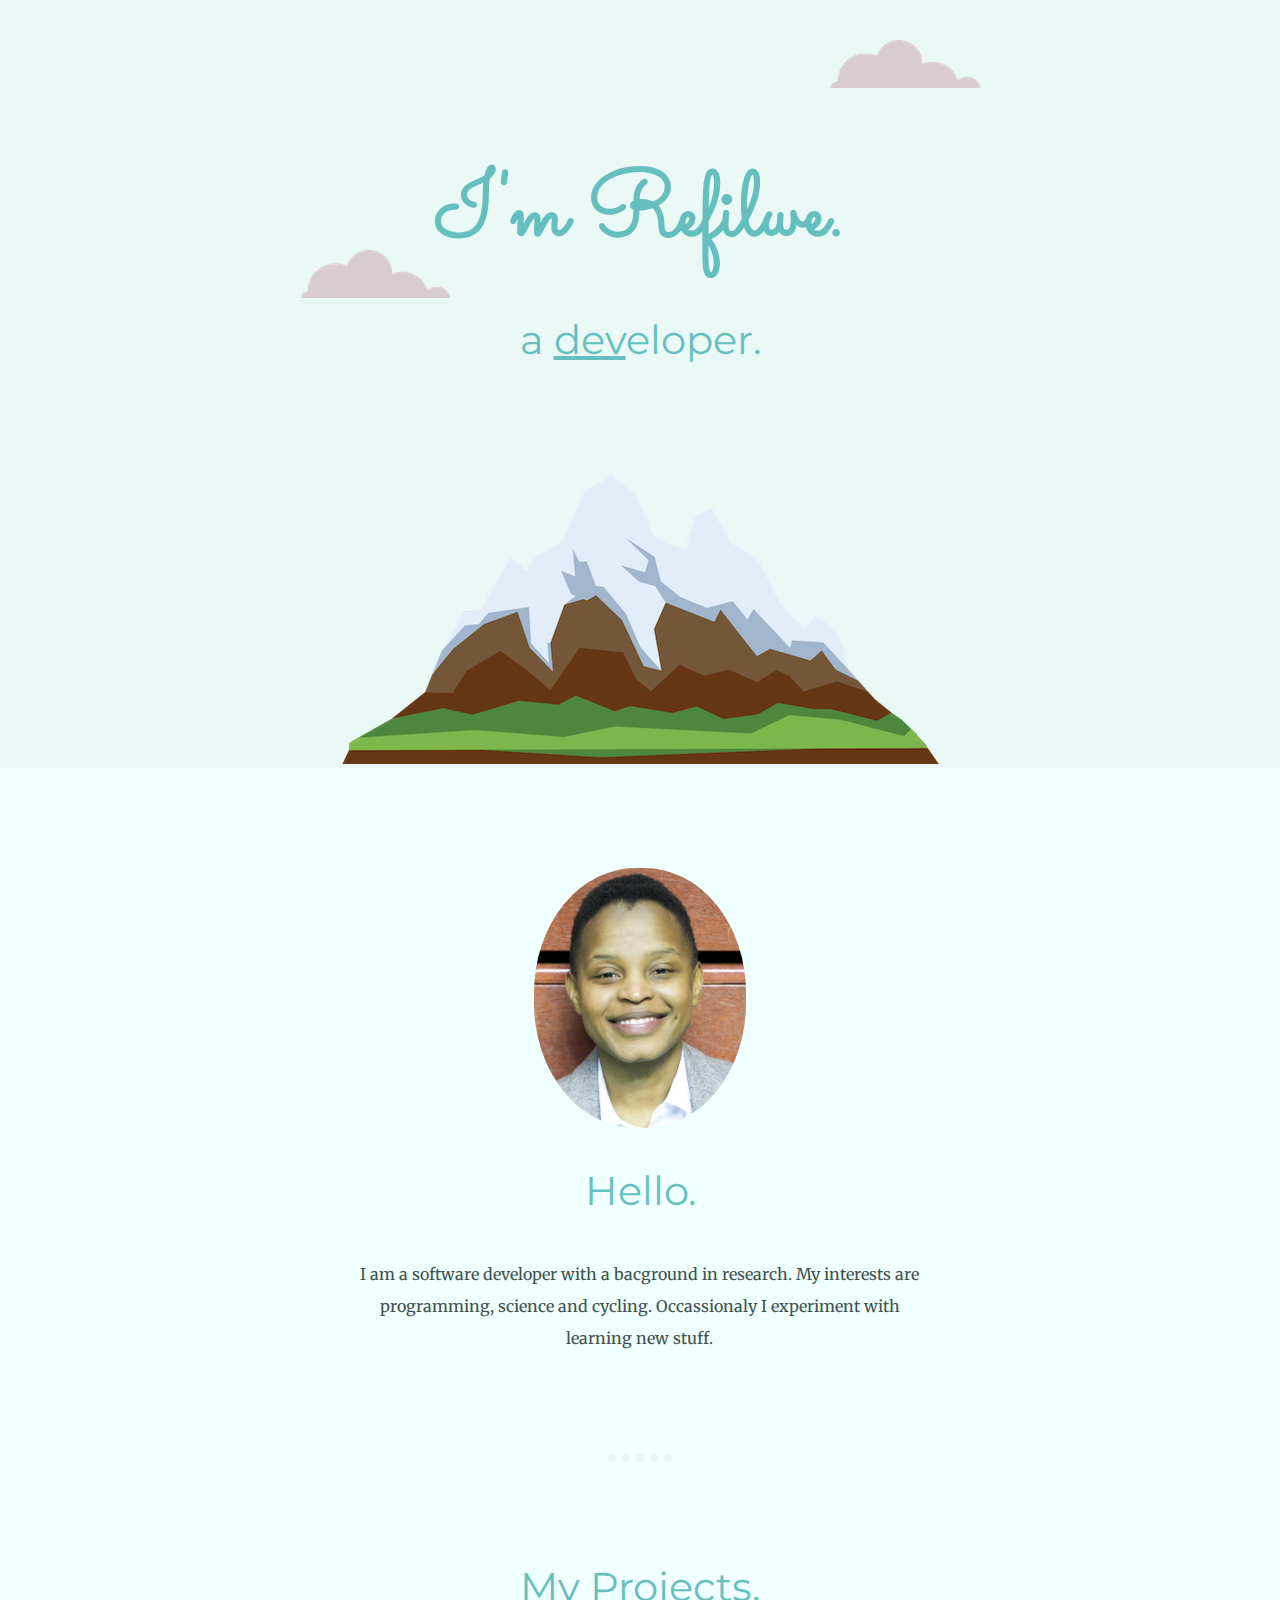
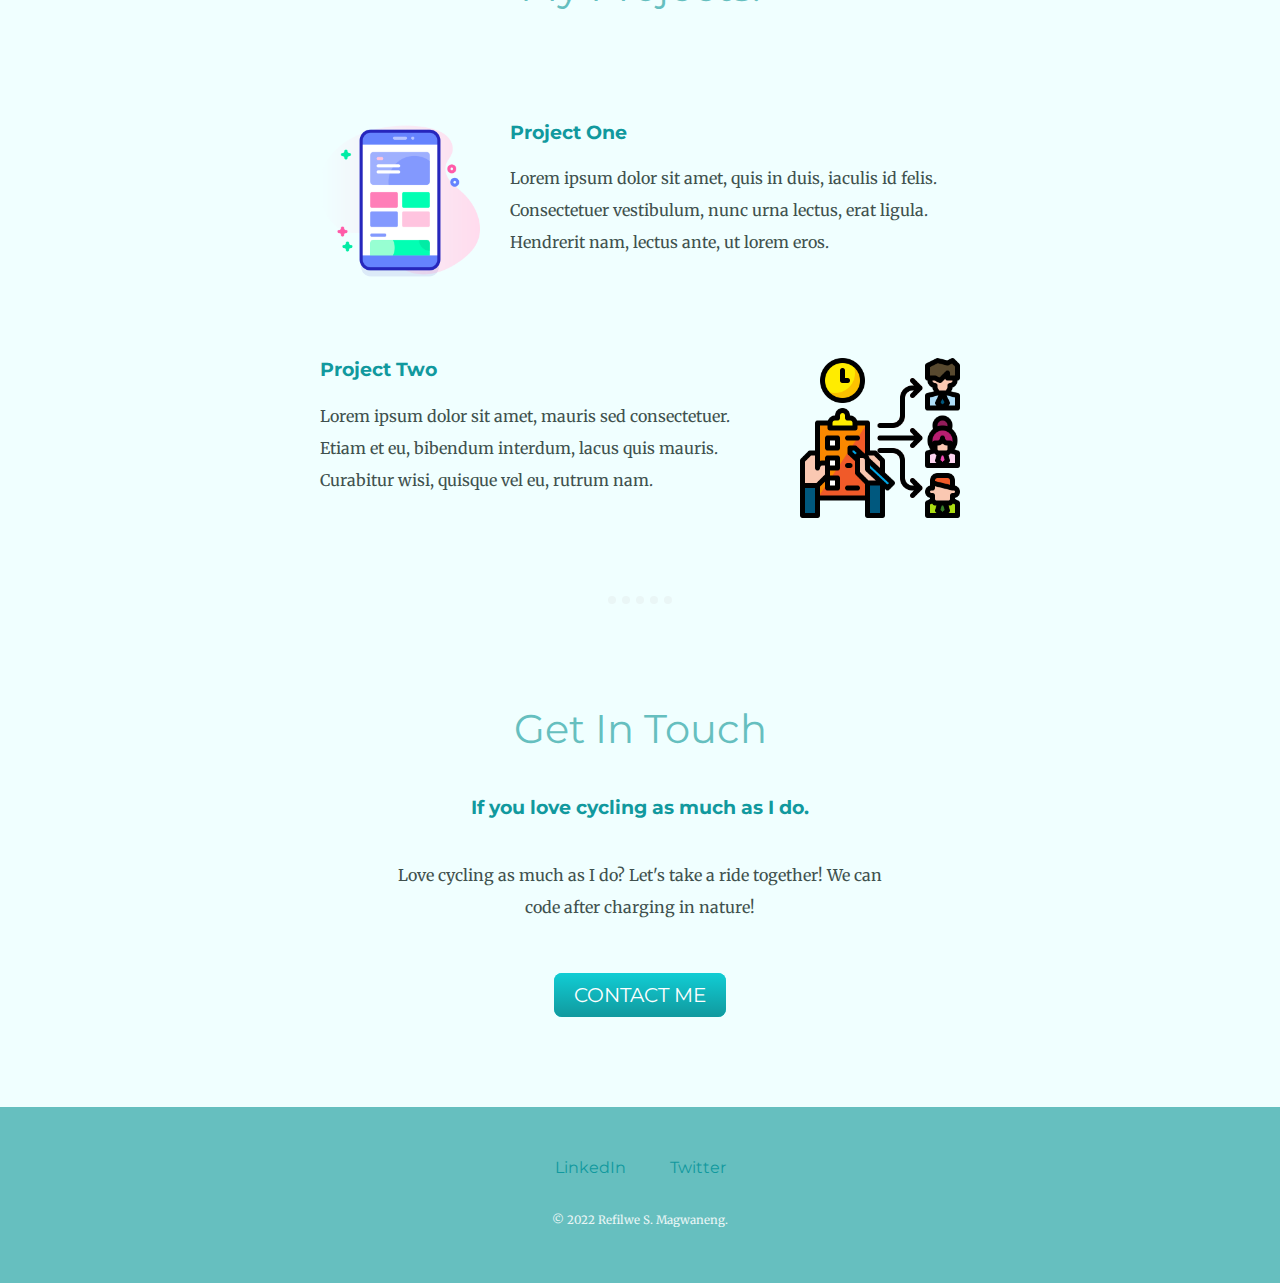
<file: index.html>
<!DOCTYPE html>
<html lang="en" dir="ltr">

<head>
  <meta charset="utf-8">
  <title>Refilwe S. Magwaneng</title>
  <link rel="shortcut icon" href="images/favicon.ico">
  <link rel="stylesheet" href="css/styles.css">
  <link rel="preconnect" href="https://fonts.googleapis.com">
  <link rel="preconnect" href="https://fonts.gstatic.com" crossorigin>
  <link href="https://fonts.googleapis.com/css2?family=Inter:wght@400;600;700&family=Merriweather&family=Montserrat&family=Sacramento&display=swap" rel="stylesheet">

</head>

<body>
  <div class="top-container">
    <img class="top-cloud" src="images/top_cloud.png" alt="top-cloud-img">
    <h1> I'm Refilwe.</h1>
    <h2> a <span class="dev">dev</span>eloper. </h2>
    <img src="images/mountain.png" alt="mountain-img">
    <img  class="bottom-cloud" src="images/bottom_cloud.png" alt="mountain-img">
  </div>

  <div class="middle-container">
    <div class="profile">
      <img class="profile-pic" src="images/ref-photo.jpg" alt="profile-pic">
      <h2>Hello.</h2>
      <p class="intro">I am a software developer with a bacground in research. My interests are programming, science and cycling. Occassionaly I experiment with learning new stuff.  </p>
    </div>
    <hr>
    <div class="skills">
      <h2>My Projects.</h2>
      <div class="project-row">
        <img class="management-img" src="images/project-one.png" alt="management-app">
        <h3>Project One</h3>
        <p>Lorem ipsum dolor sit amet, quis in duis, iaculis id felis. Consectetuer vestibulum, nunc urna lectus, erat ligula. Hendrerit nam, lectus ante, ut lorem eros.</p>
      </div>
      <div class="project-row">
<!-- use float only when wrapping text around an element. exceptional cases -->
        <img class="booking-img" src="images/project-two.png" alt="bookings-app">
        <h3>Project Two</h3>
        <p>Lorem ipsum dolor sit amet, mauris sed consectetuer. Etiam et eu, bibendum interdum, lacus quis mauris. Curabitur wisi, quisque vel eu, rutrum nam.</p>
      </div>
    </div>
    <hr>
    <div class="contact-me">
      <h2>Get In Touch</h2>
      <h3>If you love cycling as much as I do.</h3>
      <p class="contact-message">Love cycling as much as I do? Let's take a ride together! We can code after charging in nature!</p>
      <a class="btn" href="mailto:name@email.com">CONTACT ME</a>
    </div>
  </div>
  

  <div class="bottom-container">
    <a class="footer-link" href="https://www.linkedin.com/">LinkedIn</a>
    <a class="footer-link" href="https://twitter.com/">Twitter</a>
    <p class="copyright">© 2022 Refilwe S. Magwaneng.</p>
  </div>

</body>
</html>
</file>
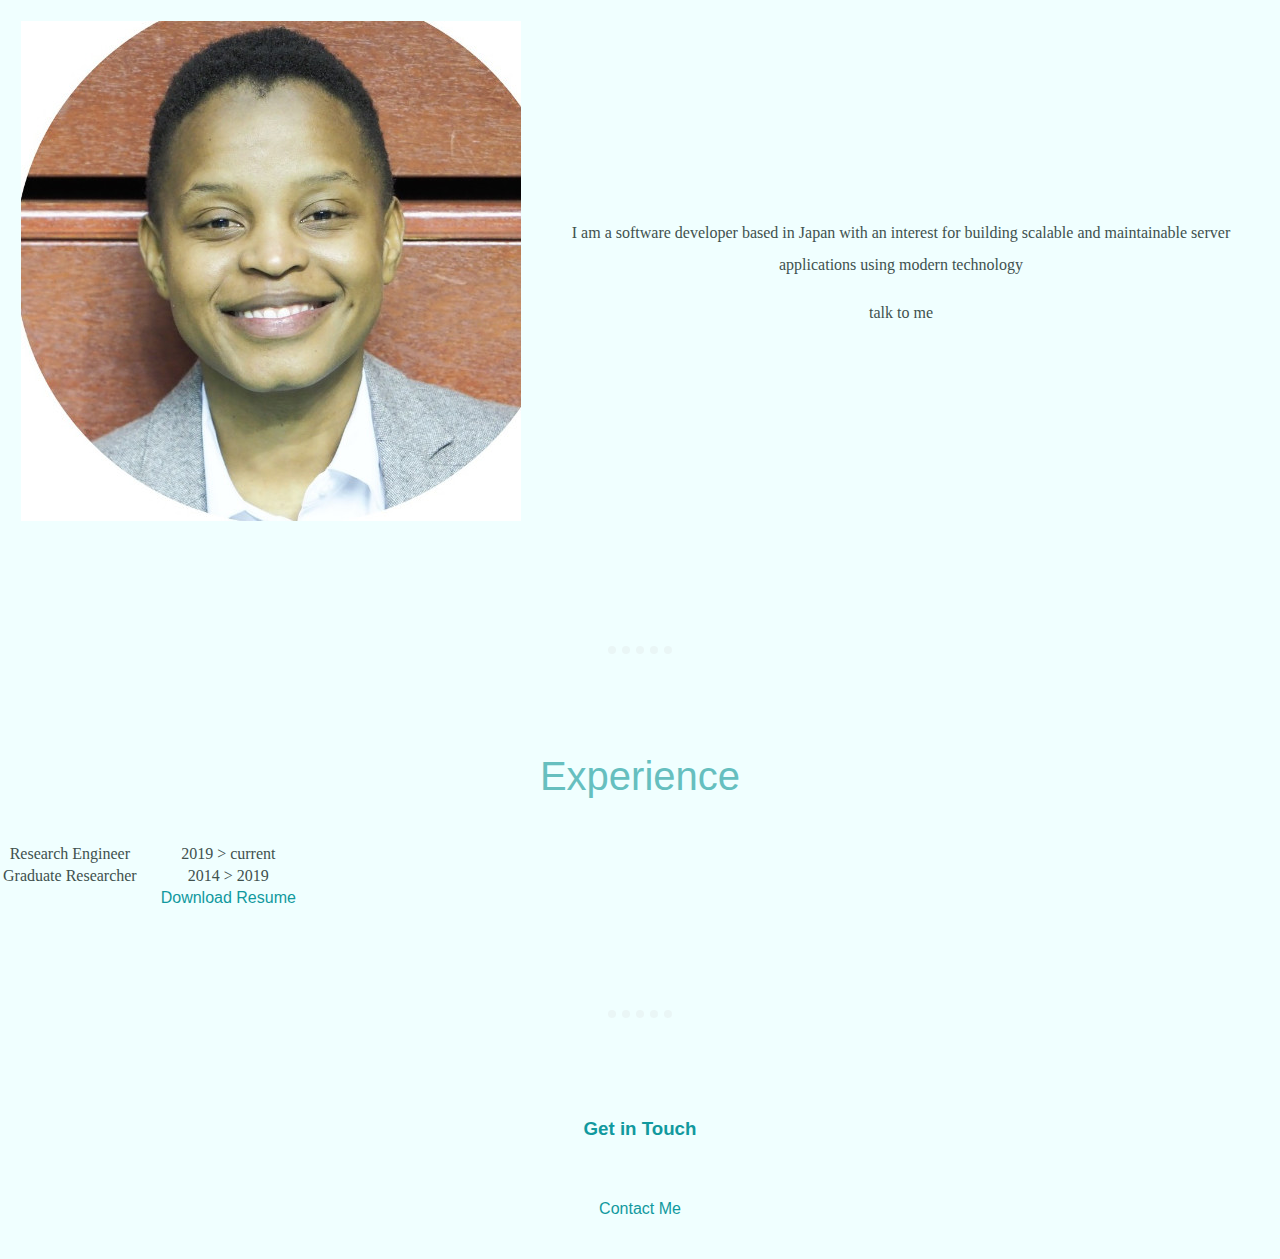
<file: about.html>
<!DOCTYPE html>
<html lang="en" dir="ltr">
  <head>
    <meta charset="utf-8">
    <title>About Me</title>
    <link rel="shortcut icon" href="images/ref.ico">
    <link rel="stylesheet" href="css/styles.css">
  </head>
  <body>
    <table cellspacing="20">
      <tr>
        <td><img src="images/ref_profile.jfif" alt="refilwe magwaneng profile picture"></td>
        <td><p>I am a software developer based in Japan with an interest for building scalable and maintainable server applications using modern technology</p>
        <p>talk to me</p></td>
      </tr>
    </table>
      <hr>


      <h2>Experience</h2>
      <table>
        <tr>
          <td>Research Engineer</td>
          <td>2019 > current </td>
        </tr>
        <tr>
          <td>Graduate Researcher</td>
          <td>2014 > 2019 </td>
        </tr>
        <tr>
          <td></td>
          <td>  <a href="/articles/test_cv.pdf"> Download Resume</a> </td>
        </tr>
      </table>

      <hr>
      <h3>Get in Touch</h3>
      <a href="contact-me.html"> <p>Contact Me</p> </a>
  </body>
</html>
</file>
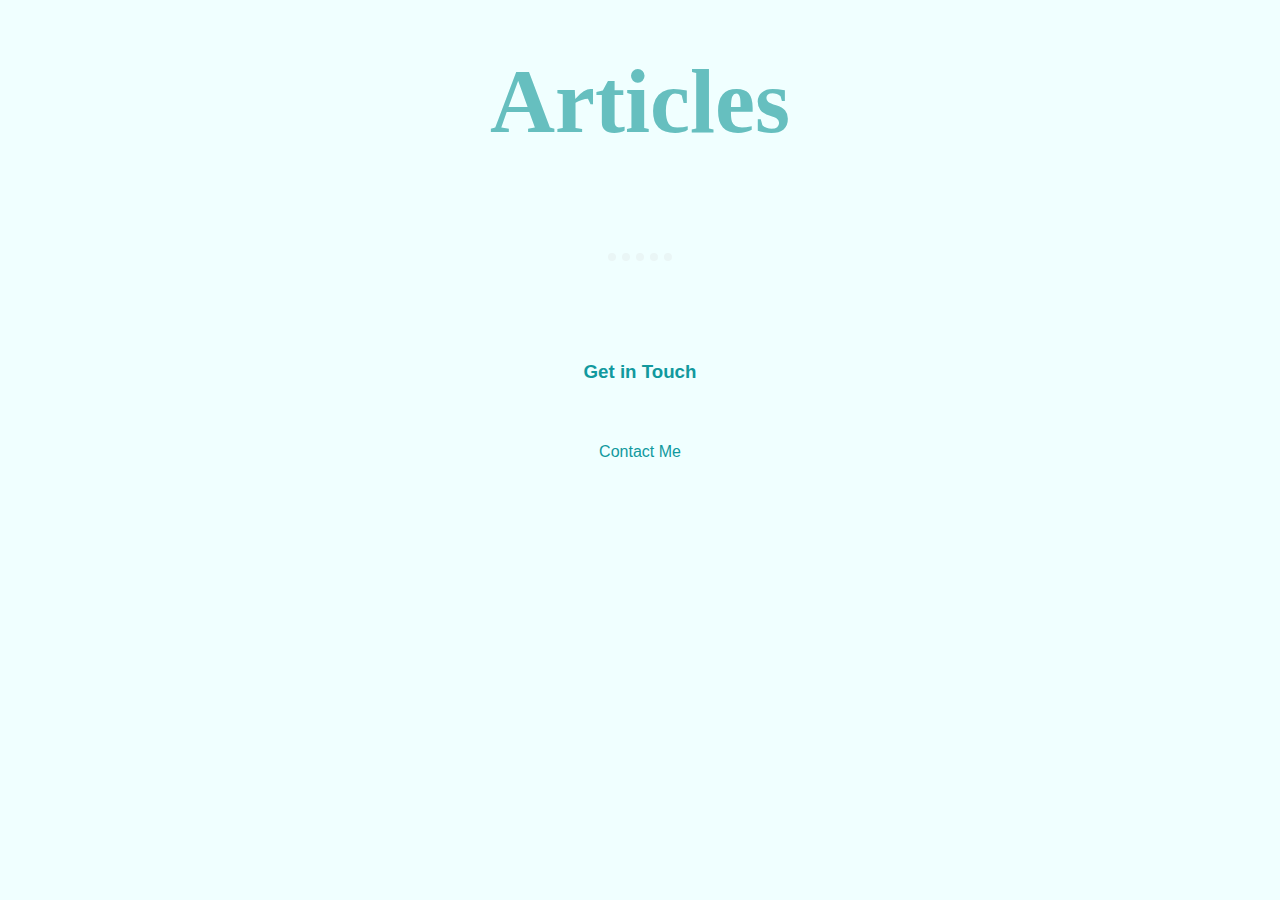
<file: articles.html>
<!DOCTYPE html>
<html lang="en" dir="ltr">
  <head>
    <meta charset="utf-8">
    <title>Articles</title>
    <link rel="shortcut icon" href="images/ref.ico">
    <link rel="stylesheet" href="css/styles.css">
  </head>
  <body>
    <h1>Articles</h1>
  </body>
  <hr>
  <h3>Get in Touch</h3>
  <a href="contact-me.html"> <p>Contact Me</p> </a>
</html>
</file>
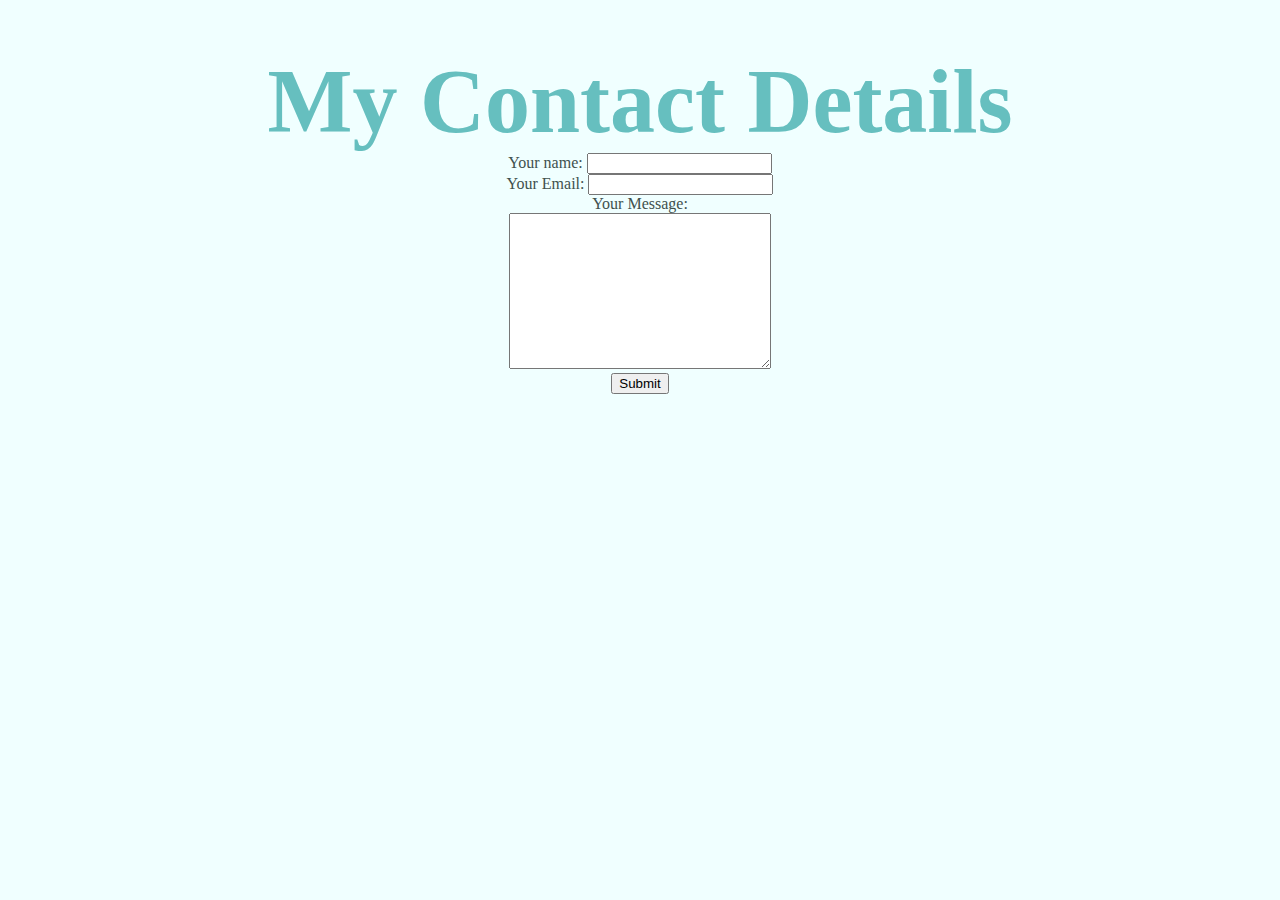
<file: contact-me.html>
<!DOCTYPE html>
<html lang="en" dir="ltr">
  <head>
    <meta charset="utf-8">
    <title>Contact Me</title>
    <link rel="shortcut icon" href="images/ref.ico">
    <link rel="stylesheet" href="css/styles.css">
  </head>

  <body>
    <h1>My Contact Details</h1>
    <form action="" method="post" enctype="text/plain">
      <label>Your name:</label>
      <input type="text" name="yourName" value=""> <br>
      <label>Your Email:</label>
      <input type="email" name="yourEmail" value=""> <br>
      <label>Your Message:</label><br>
      <textarea name="yourMessage" rows="10" cols="30"></textarea><br>
      <input type="submit" name="">
    </form>
  </body>
</html>
</file>
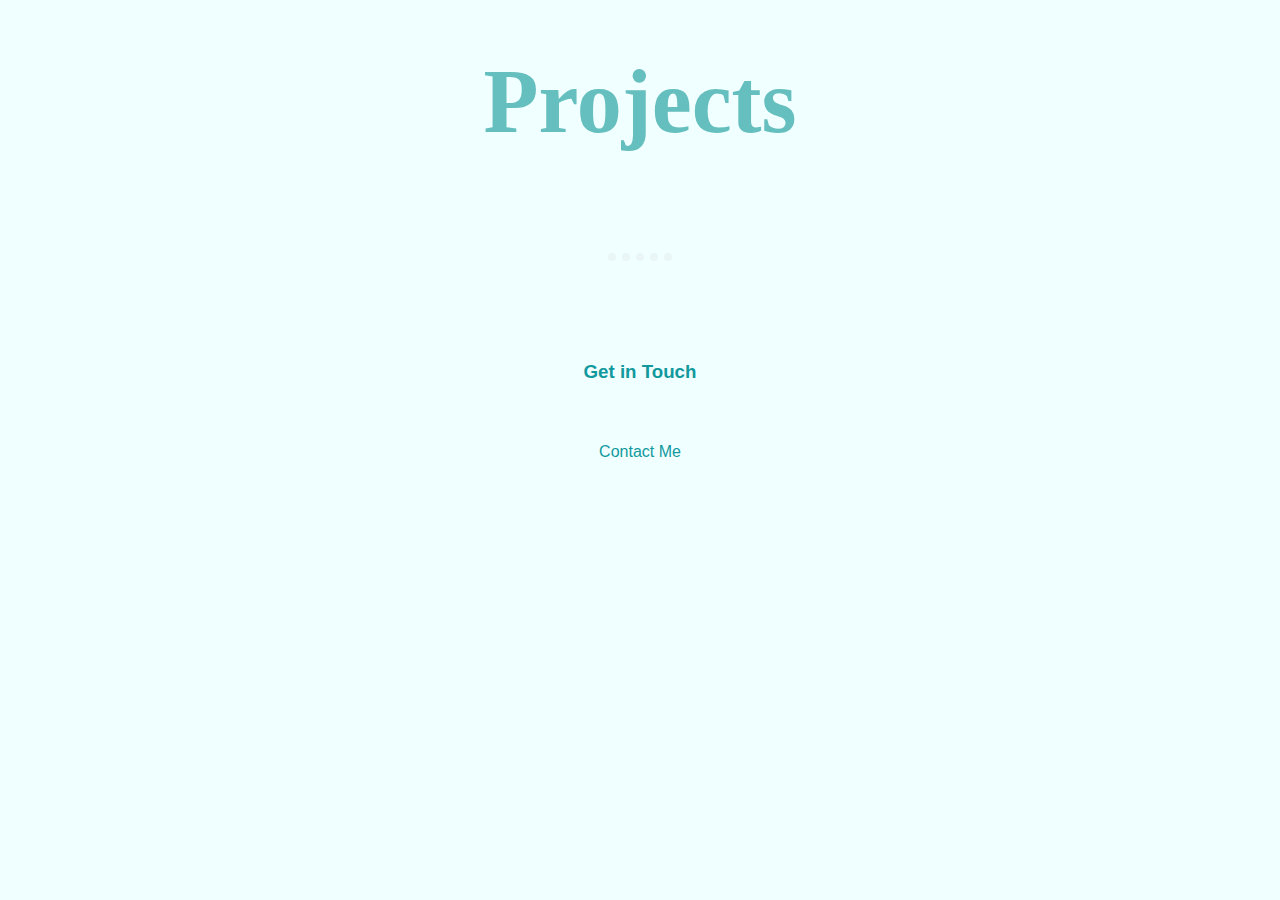
<file: projects.html>
<!DOCTYPE html>
<html lang="en" dir="ltr">
  <head>
    <meta charset="utf-8">
    <title>Projects</title>
    <link rel="shortcut icon" href="images/ref.ico">
    <link rel="stylesheet" href="css/styles.css">
  </head>
  <body>
    <h1>Projects</h1>
  </body>
  <hr>
  <h3>Get in Touch</h3>
  <a href="contact-me.html"> <p>Contact Me</p> </a>
</html>
</file>
<file: css/styles.css>
body {
  color: #40514E;
  margin: 0;
  font-family: 'Merriweather', serif;
  background-color: azure;
  text-align: center;
}

h1 {
  color: #66BFBF;
  font-family: 'Sacramento', cursive;
  margin: 50px auto 0 auto;
  font-size: 5.625rem;
}

h2 {
  color: #66BFBF;
  font-family: 'Montserrat', sans-serif;
  font-size: 2.5rem;
  font-weight: normal;
  padding-bottom: 10px;
}

h3 {
  font-family: 'Montserrat', sans-serif;
  color:  #11999E;
}

p {
  line-height: 2;
}

a {
  color: #11999E;
  font-family: 'Montserrat', sans-serif;
  margin: 10px 20px;
  text-decoration: none;
}

a:hover {
  color: #EAF6F6;
}

hr {
    width: 5%;
    border-style: dotted none none;
    border-color: #EAF6F6;
    border-width: 8px;
    margin: 100px auto;
}

.top-container {
  background-color: #EAF9F5;
  position: relative;
  padding-top: 100px;
}

.middle-container {
  margin: 100px 0;
}

.bottom-container {
  background-color: #66BFBF;
  padding: 50px 0 20px;
}

.project-row {
  width: 50%;
  margin: 100px auto 100px auto;
  text-align: left;
}

.dev {
  text-decoration: underline;
}

.intro {
  width: 46%;
  margin: auto;
}

.contact-message {
  width: 40%;
  margin: 40px auto 60px;
}

.copyright {
  color: #EAF6F6;
  font-size: 0.72rem;
  padding: 20px 0;
}

.top-cloud {
  position: absolute;
  right: 300px;
  top: 40px;
}

.bottom-cloud {
  position: absolute;
  left: 300px;
  top: 250px;
}

.profile-pic {
  height: 260px;
  border-radius: 48%;
}

.management-img {
  width: 25%;
  float: left;
  margin-right: 30px;
}

.booking-img {
  width: 25%;
  float: right;
  margin-left: 30px;
}

.btn {
  background: #11cdd4;
  background-image: -webkit-linear-gradient(top, #11cdd4,  #11999e);
  background-image: -moz-linear-gradient(top, #11cdd4,  #11999e);
  background-image: -ms-linear-gradient(top, #11cdd4,  #11999e);
  background-image: -o-linear-gradient(top, #11cdd4,  #11999e);
  background-image: linear-gradient(to bottom, #11cdd4,  #11999e);
  -webkit-border-radius: 8;
  -moz-border-radius: 8;
  border-radius: 8px;
  font-family:  'Montserrat', sans-serif;
  color: #ffffff;
  font-size: 20px;
  padding: 10px 20px 10px 20px;
  text-decoration: none;
}

.btn:hover {
  background:  #30e3cb;
  background-image: -webkit-linear-gradient(top,  #30e3cb, #2bc4ad);
  background-image: -moz-linear-gradient(top,  #30e3cb, #2bc4ad);
  background-image: -ms-linear-gradient(top,  #30e3cb, #2bc4ad);
  background-image: -o-linear-gradient(top,  #30e3cb, #2bc4ad);
  background-image: linear-gradient(to bottom,  #30e3cb, #2bc4ad);
  text-decoration: none;
}
</file>
